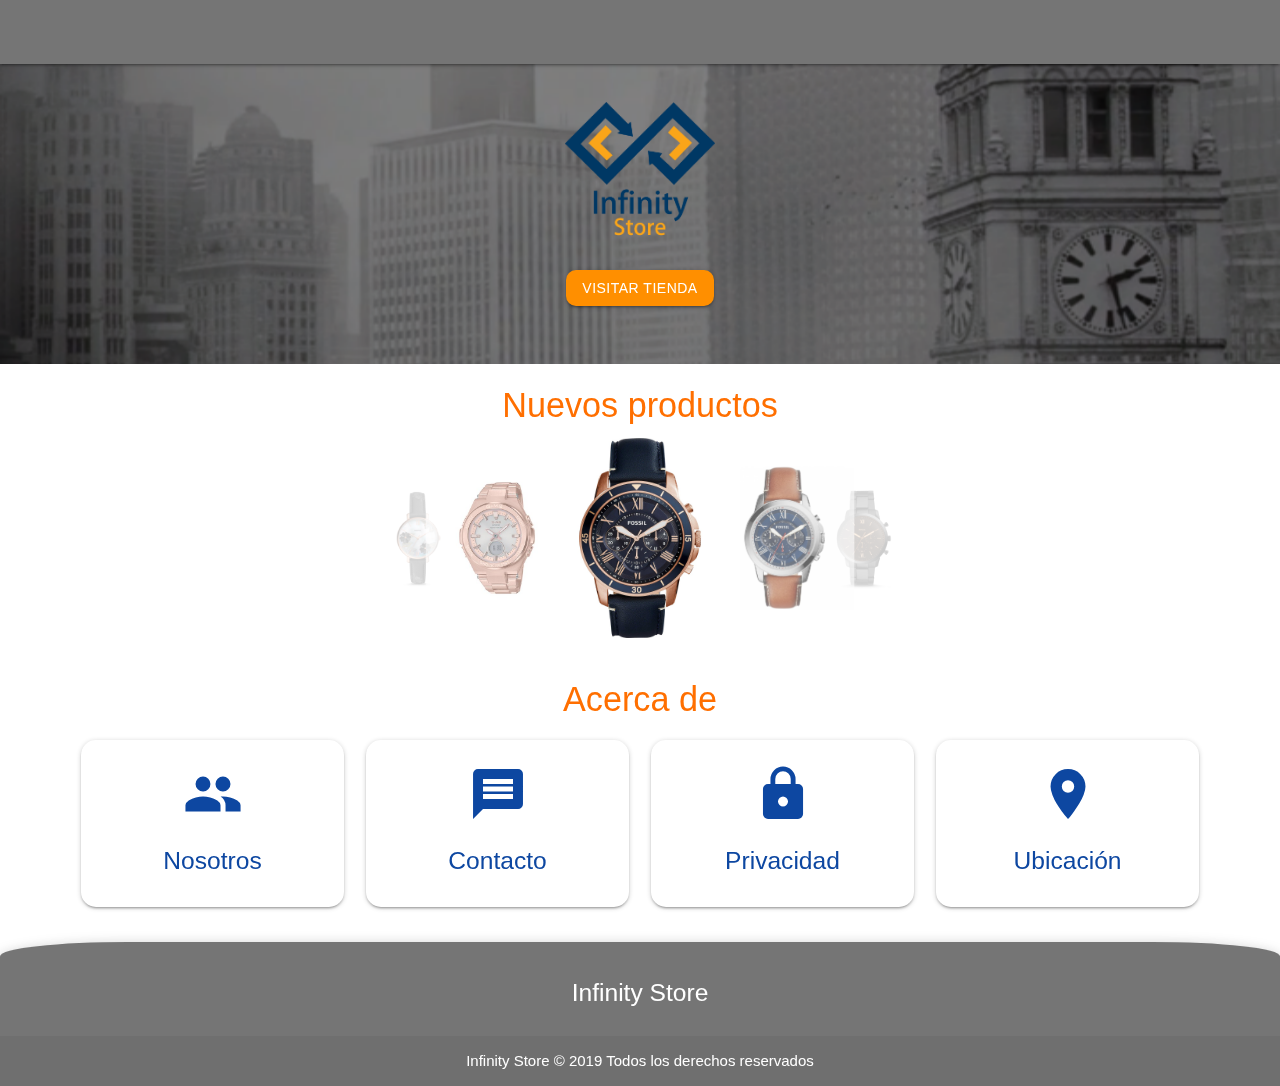
<file: index.html>
<!DOCTYPE html>
<html>
<head>
	<title>Bienvenido</title>
	<meta charset="utf-8">
	<meta name="theme-color" content="#757575" />
	<!--ícono en la pestaña de las páginas-->
	<link rel="icon" type="image/png" href="logo.png">
	<!--Para que el navegador interprete la versión móvil-->
	<meta name="viewport" content="width=device-width, initial-scale=1.0"/>

	<link href="css/materialize.css" type="text/css" rel="stylesheet" media="screen,projection">
	<link href="css/style.css" type="text/css" rel="stylesheet" media="screen,projection"/>
	<link rel="stylesheet" href="css/bootstrap-grid.css">

	<script src="js/jquery-3.3.1.js"></script>
	<script src="js/materialize.min.js"></script>	
	<script src="js/init.js"></script>
	<script type="text/javascript" src="https://www.google.com/recaptcha/api.js"></script>
</head>

<body bgcolor="white">
	<div class="navbar">
		<nav class="grey darken-1">
			<div class="container">
				<div class="nav-wrapper">
					<a href="#" data-target="slide-out" class="sidenav-trigger"><i class="material-icons">menu</i></a>
				</div>
			</div>
		</nav>
	</div>

	<ul class="sidenav" id="slide-out">
		<div class="center">
			<img src="logo2.png" id="img-banner" width="80%">
		</div>
		<div class="divider"></div>
		<div class="barra">
			<a href="index.html"><h6 class="barra-elemento barra-activa"><i class="material-icons left">home</i>Página Principal</h6></a>
			<div class="divider"></div>
			<a href="http://148.227.227.61/~dace15/oscommerce-2.3.4.1/catalog/"><h6 class="barra-elemento"><i class="material-icons left">shopping_cart</i>Visitar tienda</h6></a>
			<div class="divider"></div>
			<li><a class="subheader">Redes sociales</a></li>
			<a href="fb.com/joseluciopc"><h6 class="barra-elemento" id="facebook"><i class="material-icons left">open_in_new</i>Facebook</h6></a>
			<a href="twitter.com/joseluciopc"><h6 class="barra-elemento" id="twitter"><i class="material-icons left">open_in_new</i>Twitter</h6></a>
		</div>
	</ul>

	<main>
		<div class="parallax-container">
			<div class="section no-pad-bot center">
				<br>
				<img src="logo.png" width="150px"><br><br>
				<a href="http://148.227.227.61/~dace15/oscommerce-2.3.4.1/catalog/" class="btn waves-effect waves-dark amber darken-3">Visitar tienda</a>
			</div>

    		<div class="parallax">
    			<img src="torre.png">
    		</div>
		</div>
		<div class="container">
			<div class="row center">
				<div class="col-12">
					<h4 class="amber-text text-darken-4">Nuevos productos</h4>
				</div>
				<div class="col-12">
					<div class="carousel">
						<a class="carousel-item" href="#one!"><img src="products/reloj (1).jpg"></a>
						<a class="carousel-item" href="#one!"><img src="products/reloj (2).jpg"></a>
						<a class="carousel-item" href="#one!"><img src="products/reloj (3).jpg"></a>
						<a class="carousel-item" href="#one!"><img src="products/reloj (4).jpg"></a>
						<a class="carousel-item" href="#one!"><img src="products/reloj (5).jpg"></a>
						<a class="carousel-item" href="#one!"><img src="products/reloj (6).jpg"></a>
						<a class="carousel-item" href="#one!"><img src="products/reloj (7).jpg"></a>
						<a class="carousel-item" href="#one!"><img src="products/reloj (8).jpg"></a>
					</div>
				</div>
			</div>

			<div class="row center">
				<div class="col-12">
					<h4 class="amber-text text-darken-4">Acerca de</h4>
				</div>
				<div class="col s6 m4 l3">
					<a href="nosotros.html">
						<div class="card-panel blue-text text-darken-4 hoverable">
							<i class="material-icons medium">people</i>
							<h5>Nosotros</h5>
						</div>
					</a>
				</div>
				<div class="col s6 m4 l3">
					<a href="contacto.html">
						<div class="card-panel blue-text text-darken-4 hoverable">
							<i class="material-icons medium">message</i>
							<h5>Contacto</h5>
						</div>
					</a>
				</div>
				<div class="col s6 m4 l3">
					<a href="privacidad.html">
						<div class="card-panel blue-text text-darken-4 hoverable">
							<i class="material-icons medium">lock</i>
							<h5>Privacidad</h5>
						</div>
					</a>
				</div>
				<div class="col s6 m4 l3">
					<a href="ubicacion.html">
						<div class="card-panel blue-text text-darken-4 hoverable">
							<i class="material-icons medium">location_on</i>
							<h5>Ubicación</h5>
						</div>
					</a>
				</div>
			</div>
		</div>
	</main>

	<!--Pie de página-->
	<footer class="page-footer grey darken-1 z-depth-3">
		<div class="container">
			<div class="row center">
				<div class="col-12">
					<h5 class="white-text">Infinity Store</h5>
				</div>
			</div>
		</div>
		<div class="footer-copyright">
			<div class="container center white-text">
				Infinity Store © 2019 Todos los derechos reservados
			</div>
		</div>
	</footer>
</body>
</html>
</file>
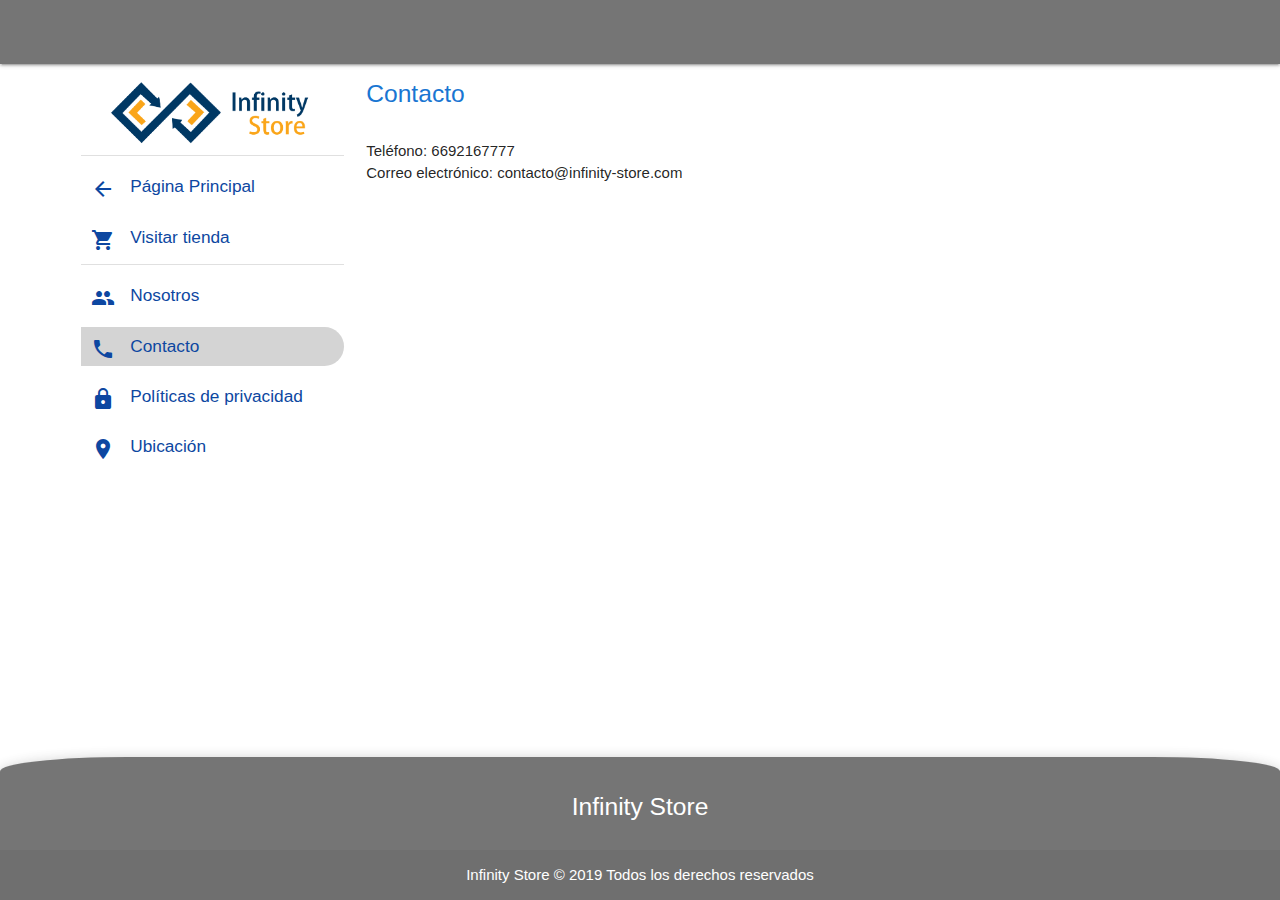
<file: contacto.html>
<!DOCTYPE html>
<html>
<head>
	<title>Contacto</title>
	<meta charset="utf-8">
	<meta name="theme-color" content="#757575" />
	<!--ícono en la pestaña de las páginas-->
	<link rel="icon" type="image/png" href="logo.png">
	<!--Para que el navegador interprete la versión móvil-->
	<meta name="viewport" content="width=device-width, initial-scale=1.0"/>

	<link href="css/materialize.css" type="text/css" rel="stylesheet" media="screen,projection">
	<link href="css/style.css" type="text/css" rel="stylesheet" media="screen,projection"/>
	<link rel="stylesheet" href="css/bootstrap-grid.css">

	<script src="js/jquery-3.3.1.js"></script>
	<script src="js/materialize.min.js"></script>	
	<script src="js/init.js"></script>
	<script type="text/javascript" src="https://www.google.com/recaptcha/api.js"></script>
</head>

<body bgcolor="white">
	<div class="navbar-fixed">
		<nav class="grey darken-1">
			<div class="container">
				<div class="nav-wrapper">
					<a href="#" data-target="slide-out" class="sidenav-trigger"><i class="material-icons">menu</i></a>
				</div>
			</div>
		</nav>
	</div>

	<ul class="sidenav" id="slide-out">
		<div class="center">
			<img src="logo2.png" id="img-banner" width="80%">
		</div>
		<div class="divider"></div>
		<div class="barra">
			<a href="index.html"><h6 class="barra-elemento"><i class="material-icons left">arrow_back</i>Página Principal</h6></a>
			<div class="divider"></div>
			<a href="http://148.227.227.61/~dace15/oscommerce-2.3.4.1/catalog/"><h6 class="barra-elemento"><i class="material-icons left">shopping_cart</i>Visitar tienda</h6></a>
			<div class="divider"></div>
			<a href="nosotros.html"><h6 class="barra-elemento"><i class="material-icons left">people</i>Nosotros</h6></a>
			<a href="contacto.html"><h6 class="barra-elemento barra-activa"><i class="material-icons left">phone</i>Contacto</h6></a>
			<a href="privacidad.html"><h6 class="barra-elemento"><i class="material-icons left">lock</i>Políticas de privacidad</h6></a>
			<a href="ubicacion.html"><h6 class="barra-elemento"><i class="material-icons left">location_on</i>Ubicación</h6></a>
		</div>
	</ul>

	<main>
		<div class="container">
			<div class="row">
				<div class="col s12 m3 l3 hide-on-small-only">
					<div class="center">
						<img src="logo2.png" id="img-banner" width="80%">
					</div>
					<div class="divider"></div>
					<div class="barra">
						<a href="index.html"><h6 class="barra-elemento"><i class="material-icons left">arrow_back</i>Página Principal</h6></a>
						<a href="http://148.227.227.61/~dace15/oscommerce-2.3.4.1/catalog/"><h6 class="barra-elemento"><i class="material-icons left">shopping_cart</i>Visitar tienda</h6></a>
						<div class="divider"></div>
						<a href="nosotros.html"><h6 class="barra-elemento"><i class="material-icons left">people</i>Nosotros</h6></a>
						<a href="contacto.html"><h6 class="barra-elemento barra-activa"><i class="material-icons left">phone</i>Contacto</h6></a>
						<a href="privacidad.html"><h6 class="barra-elemento"><i class="material-icons left">lock</i>Políticas de privacidad</h6></a>
						<a href="ubicacion.html"><h6 class="barra-elemento"><i class="material-icons left">location_on</i>Ubicación</h6></a>
					</div>
				</div>
				<div class="col s12 m9 l9">
					<h5 class="blue-text text-darken-2">Contacto</h5><br>
					<div>
						Teléfono: 6692167777 <br>
						Correo electrónico: contacto@infinity-store.com
					</div>
				</div>
			</div>
		</div>
	</main>

	<!--Pie de página-->
	<footer class="page-footer grey darken-1 z-depth-3">
		<div class="container">
			<div class="row center">
				<div class="col-12">
					<h5 class="white-text">Infinity Store</h5>
				</div>
			</div>
		</div>
		<div class="footer-copyright">
			<div class="container center white-text">
				Infinity Store © 2019 Todos los derechos reservados
			</div>
		</div>
	</footer>
</body>
</html>
</file>
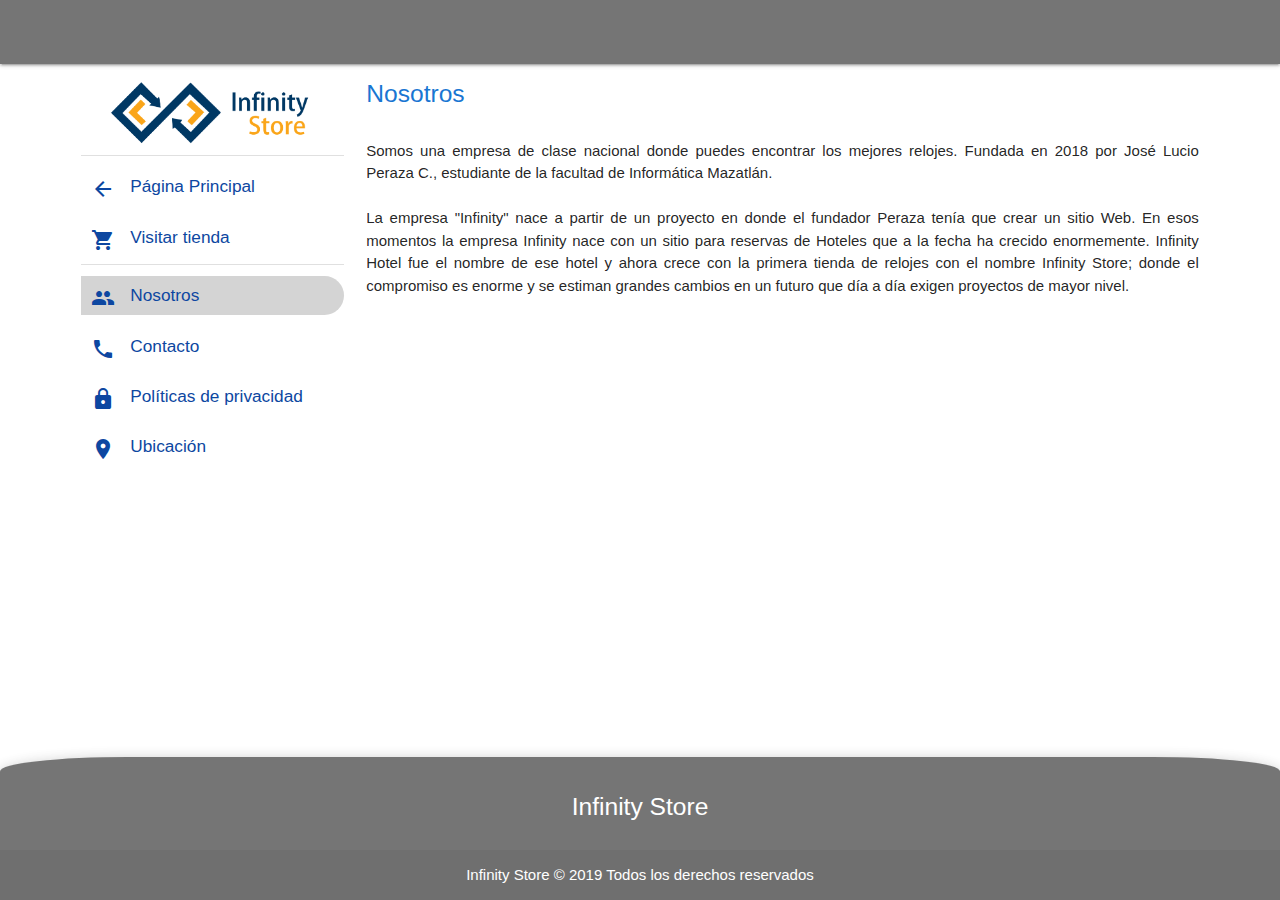
<file: nosotros.html>
<!DOCTYPE html>
<html>
<head>
	<title>Nosotros</title>
	<meta charset="utf-8">
	<meta name="theme-color" content="#757575" />
	<!--ícono en la pestaña de las páginas-->
	<link rel="icon" type="image/png" href="logo.png">
	<!--Para que el navegador interprete la versión móvil-->
	<meta name="viewport" content="width=device-width, initial-scale=1.0"/>

	<link href="css/materialize.css" type="text/css" rel="stylesheet" media="screen,projection">
	<link href="css/style.css" type="text/css" rel="stylesheet" media="screen,projection"/>
	<link rel="stylesheet" href="css/bootstrap-grid.css">

	<script src="js/jquery-3.3.1.js"></script>
	<script src="js/materialize.min.js"></script>	
	<script src="js/init.js"></script>
	<script type="text/javascript" src="https://www.google.com/recaptcha/api.js"></script>
</head>

<body bgcolor="white">
	<div class="navbar-fixed">
		<nav class="grey darken-1">
			<div class="container">
				<div class="nav-wrapper">
					<a href="#" data-target="slide-out" class="sidenav-trigger"><i class="material-icons">menu</i></a>
				</div>
			</div>
		</nav>
	</div>

	<ul class="sidenav" id="slide-out">
		<div class="center">
			<img src="logo2.png" id="img-banner" width="80%">
		</div>
		<div class="divider"></div>
		<div class="barra">
			<a href="index.html"><h6 class="barra-elemento"><i class="material-icons left">arrow_back</i>Página Principal</h6></a>
			<div class="divider"></div>
			<a href="http://148.227.227.61/~dace15/oscommerce-2.3.4.1/catalog/"><h6 class="barra-elemento"><i class="material-icons left">shopping_cart</i>Visitar tienda</h6></a>
			<div class="divider"></div>
			<a href="nosotros.html"><h6 class="barra-elemento barra-activa"><i class="material-icons left">people</i>Nosotros</h6></a>
			<a href="contacto.html"><h6 class="barra-elemento"><i class="material-icons left">phone</i>Contacto</h6></a>
			<a href="privacidad.html"><h6 class="barra-elemento"><i class="material-icons left">lock</i>Políticas de privacidad</h6></a>
			<a href="ubicacion.html"><h6 class="barra-elemento"><i class="material-icons left">location_on</i>Ubicación</h6></a>
		</div>
	</ul>

	<main>
		<div class="container">
			<div class="row">
				<div class="col s12 m3 l3 hide-on-small-only">
					<div class="center">
						<img src="logo2.png" id="img-banner" width="80%">
					</div>
					<div class="divider"></div>
					<div class="barra">
						<a href="index.html"><h6 class="barra-elemento"><i class="material-icons left">arrow_back</i>Página Principal</h6></a>
						<a href="http://148.227.227.61/~dace15/oscommerce-2.3.4.1/catalog/"><h6 class="barra-elemento"><i class="material-icons left">shopping_cart</i>Visitar tienda</h6></a>
						<div class="divider"></div>
						<a href="nosotros.html"><h6 class="barra-elemento barra-activa"><i class="material-icons left">people</i>Nosotros</h6></a>
						<a href="contacto.html"><h6 class="barra-elemento"><i class="material-icons left">phone</i>Contacto</h6></a>
						<a href="privacidad.html"><h6 class="barra-elemento"><i class="material-icons left">lock</i>Políticas de privacidad</h6></a>
						<a href="ubicacion.html"><h6 class="barra-elemento"><i class="material-icons left">location_on</i>Ubicación</h6></a>
					</div>
				</div>
				<div class="col s12 m9 l9">
					<h5 class="blue-text text-darken-2">Nosotros</h5><br>
					<div align="justify">
						Somos una empresa de clase nacional donde puedes encontrar los mejores relojes.
						Fundada en 2018 por José Lucio Peraza C., estudiante de la facultad de Informática Mazatlán. <br><br>
						La empresa "Infinity" nace a partir de un proyecto en donde el fundador Peraza tenía que crear un sitio Web. En esos momentos la empresa Infinity nace con un sitio para reservas de Hoteles que a la fecha ha crecido enormemente. Infinity Hotel fue el nombre de ese hotel y ahora crece con la primera tienda de relojes con el nombre Infinity Store; donde el compromiso es enorme y se estiman grandes cambios en un futuro que día a día exigen proyectos de mayor nivel.
					</div>
				</div>
			</div>
		</div>
	</main>

	<!--Pie de página-->
	<footer class="page-footer grey darken-1 z-depth-3">
		<div class="container">
			<div class="row center">
				<div class="col-12">
					<h5 class="white-text">Infinity Store</h5>
				</div>
			</div>
		</div>
		<div class="footer-copyright">
			<div class="container center white-text">
				Infinity Store © 2019 Todos los derechos reservados
			</div>
		</div>
	</footer>
</body>
</html>
</file>
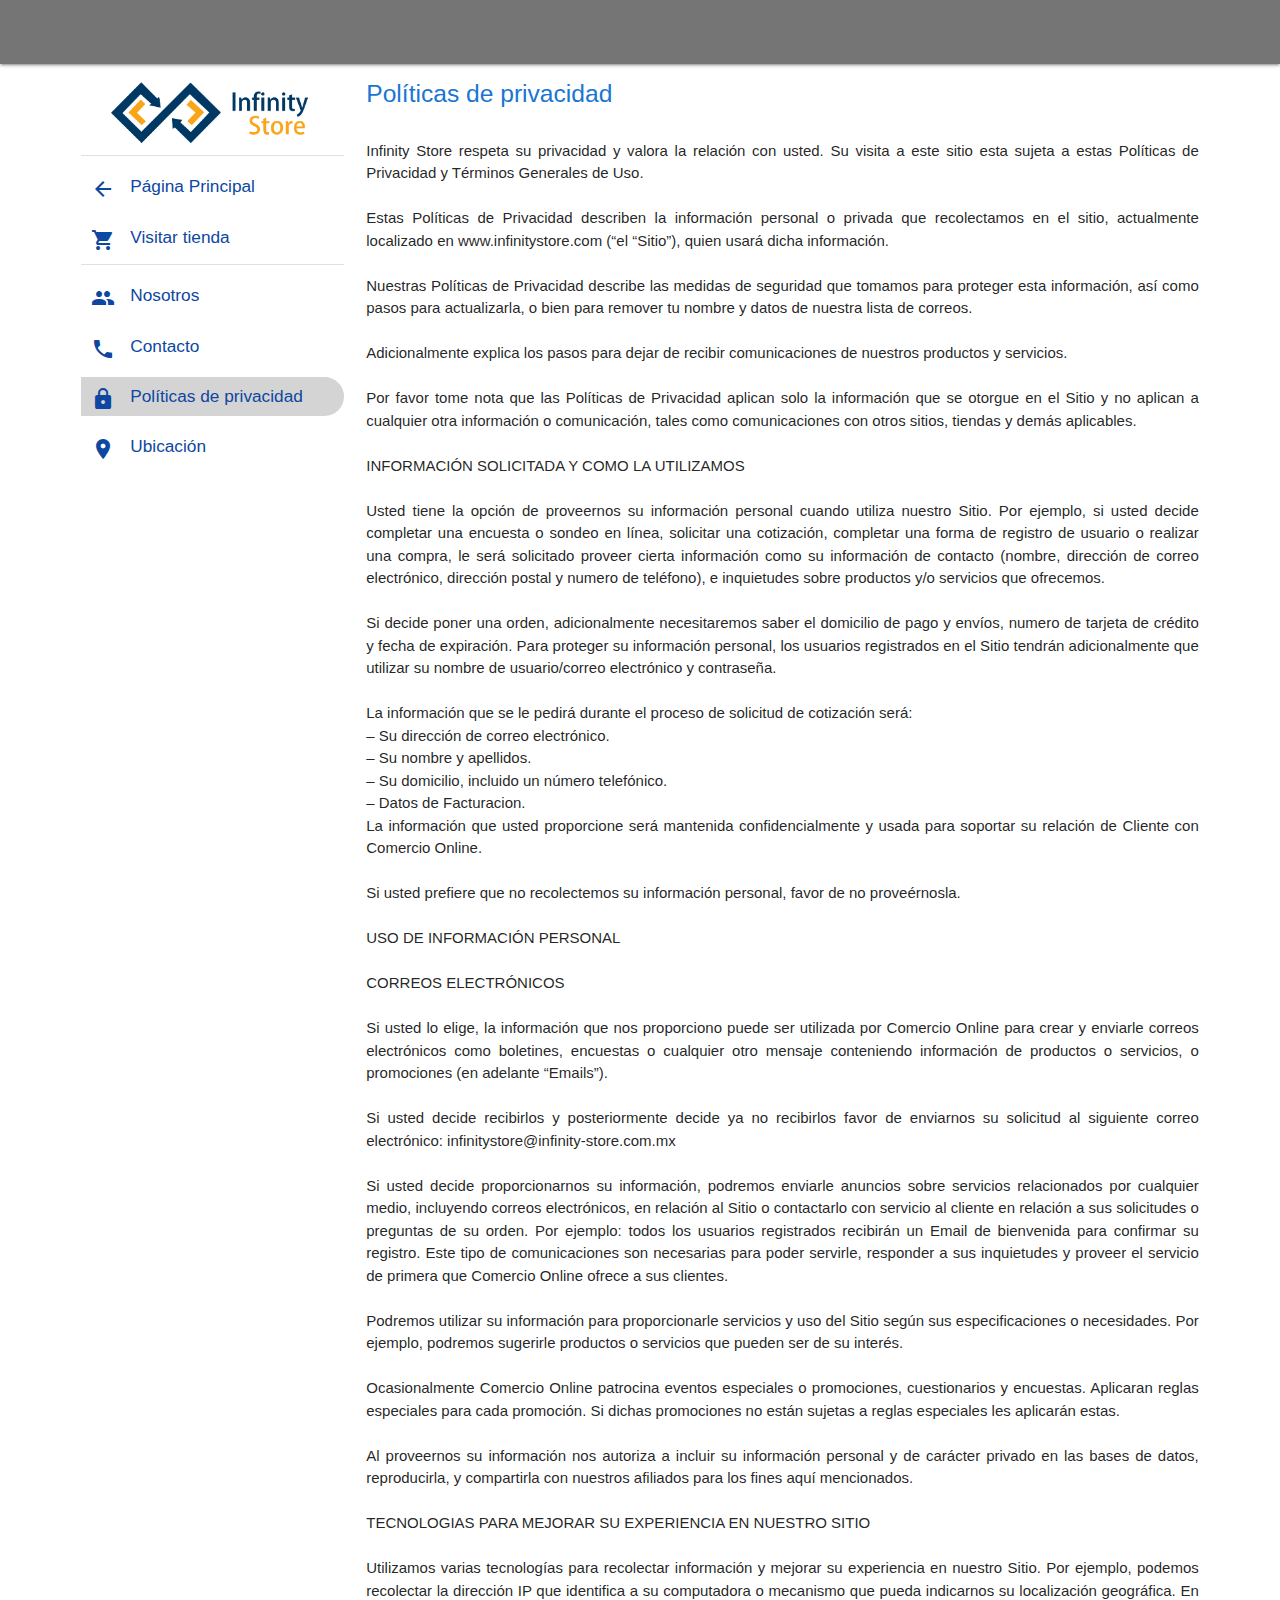
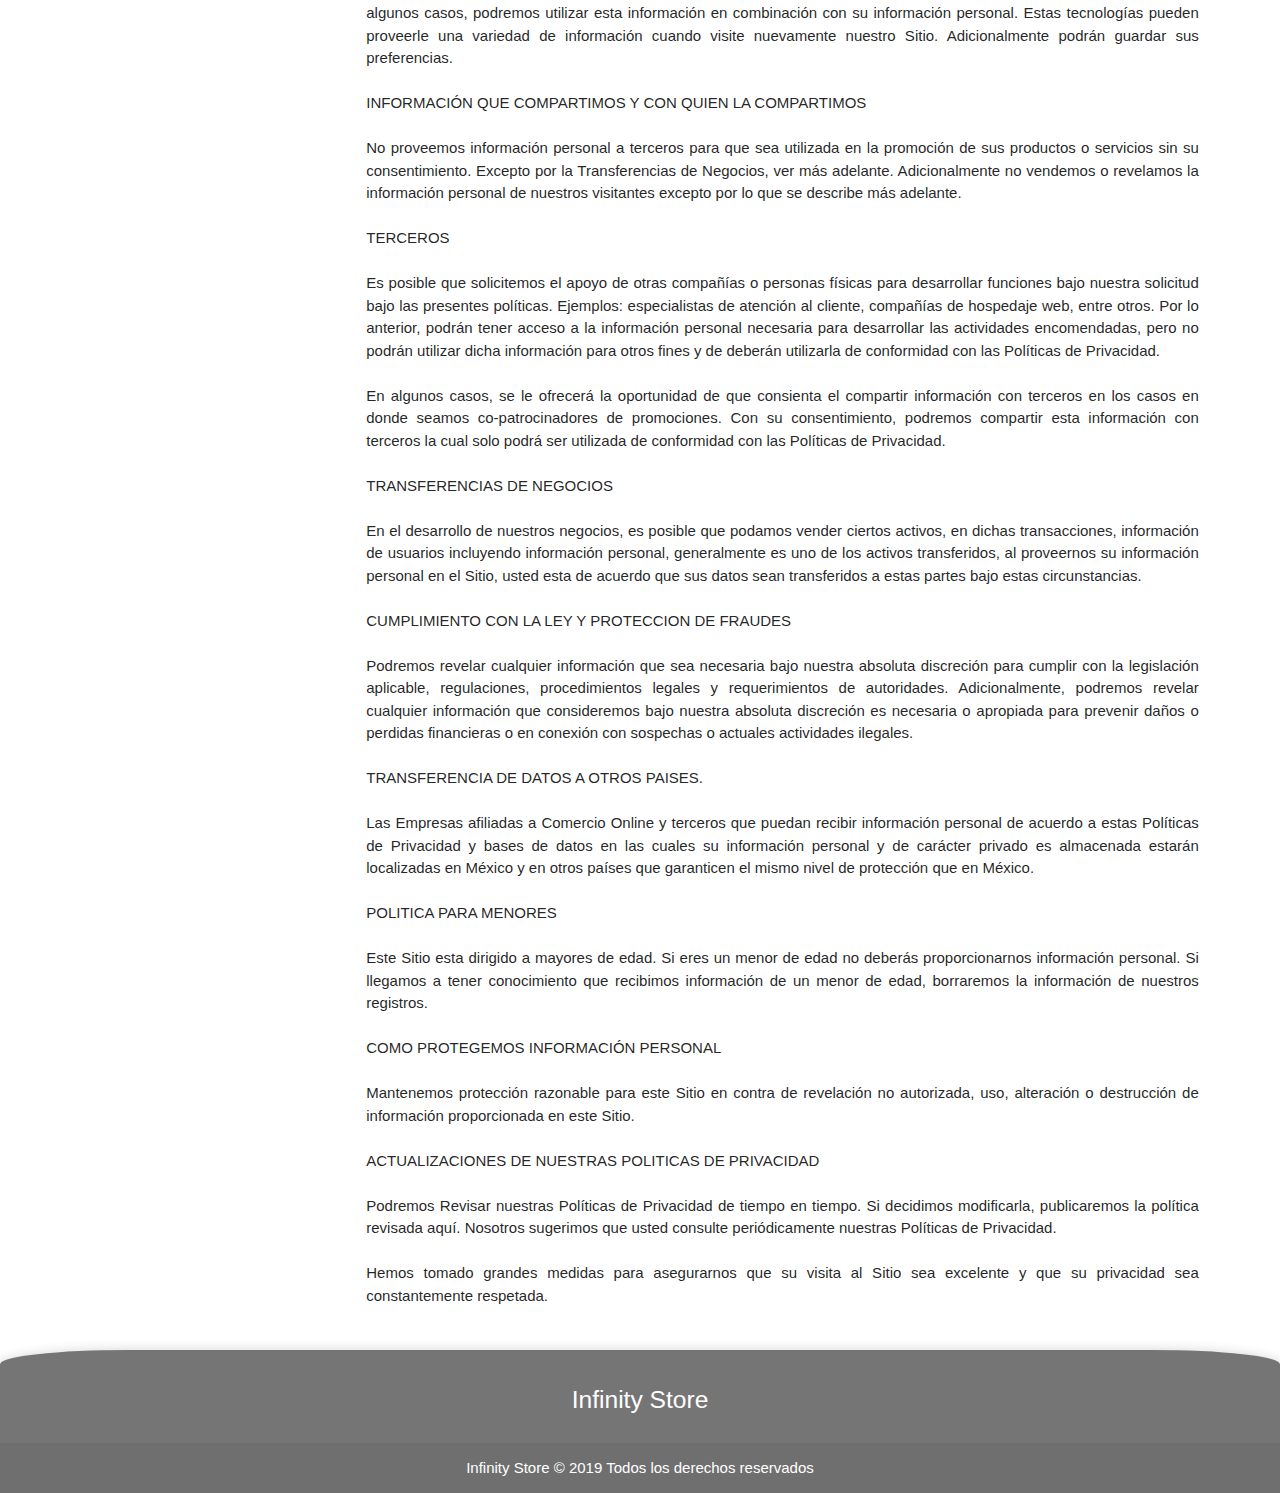
<file: privacidad.html>
<!DOCTYPE html>
<html>
<head>
	<title>Políticas de Privacidad</title>
	<meta charset="utf-8">
	<meta name="theme-color" content="#757575" />
	<!--ícono en la pestaña de las páginas-->
	<link rel="icon" type="image/png" href="logo.png">
	<!--Para que el navegador interprete la versión móvil-->
	<meta name="viewport" content="width=device-width, initial-scale=1.0"/>

	<link href="css/materialize.css" type="text/css" rel="stylesheet" media="screen,projection">
	<link href="css/style.css" type="text/css" rel="stylesheet" media="screen,projection"/>
	<link rel="stylesheet" href="css/bootstrap-grid.css">

	<script src="js/jquery-3.3.1.js"></script>
	<script src="js/materialize.min.js"></script>	
	<script src="js/init.js"></script>
	<script type="text/javascript" src="https://www.google.com/recaptcha/api.js"></script>
</head>

<body bgcolor="white">
	<div class="navbar-fixed">
		<nav class="grey darken-1">
			<div class="container">
				<div class="nav-wrapper">
					<a href="#" data-target="slide-out" class="sidenav-trigger"><i class="material-icons">menu</i></a>
				</div>
			</div>
		</nav>
	</div>

	<ul class="sidenav" id="slide-out">
		<div class="center">
			<img src="logo2.png" id="img-banner" width="80%">
		</div>
		<div class="divider"></div>
		<div class="barra">
			<a href="index.html"><h6 class="barra-elemento"><i class="material-icons left">arrow_back</i>Página Principal</h6></a>
			<div class="divider"></div>
			<a href="http://148.227.227.61/~dace15/oscommerce-2.3.4.1/catalog/"><h6 class="barra-elemento"><i class="material-icons left">shopping_cart</i>Visitar tienda</h6></a>
			<div class="divider"></div>
			<a href="nosotros.html"><h6 class="barra-elemento"><i class="material-icons left">people</i>Nosotros</h6></a>
			<a href="contacto.html"><h6 class="barra-elemento"><i class="material-icons left">phone</i>Contacto</h6></a>
			<a href="privacidad.html"><h6 class="barra-elemento barra-activa"><i class="material-icons left">lock</i>Políticas de privacidad</h6></a>
			<a href="ubicacion.html"><h6 class="barra-elemento"><i class="material-icons left">location_on</i>Ubicación</h6></a>
		</div>
	</ul>

	<main>
		<div class="container">
			<div class="row">
				<div class="col s12 m3 l3 hide-on-small-only">
					<div class="center">
						<img src="logo2.png" id="img-banner" width="80%">
					</div>
					<div class="divider"></div>
					<div class="barra">
						<a href="index.html"><h6 class="barra-elemento"><i class="material-icons left">arrow_back</i>Página Principal</h6></a>
						<a href="http://148.227.227.61/~dace15/oscommerce-2.3.4.1/catalog/"><h6 class="barra-elemento"><i class="material-icons left">shopping_cart</i>Visitar tienda</h6></a>
						<div class="divider"></div>
						<a href="nosotros.html"><h6 class="barra-elemento"><i class="material-icons left">people</i>Nosotros</h6></a>
						<a href="contacto.html"><h6 class="barra-elemento"><i class="material-icons left">phone</i>Contacto</h6></a>
						<a href="privacidad.html"><h6 class="barra-elemento barra-activa"><i class="material-icons left">lock</i>Políticas de privacidad</h6></a>
						<a href="ubicacion.html"><h6 class="barra-elemento"><i class="material-icons left">location_on</i>Ubicación</h6></a>
					</div>
				</div>
				<div class="col s12 m9 l9">
					<h5 class="blue-text text-darken-2">Políticas de privacidad</h5><br>
					<div align="justify">
						Infinity Store respeta su privacidad y valora la relación con usted. Su visita a este sitio esta sujeta a estas Políticas de Privacidad y Términos Generales de Uso.
						<br><br>

						Estas Políticas de Privacidad describen la información personal o privada que recolectamos en el sitio, actualmente localizado en www.infinitystore.com (“el “Sitio”), quien usará dicha información.
						<br><br>

						Nuestras Políticas de Privacidad describe las medidas de seguridad que tomamos para proteger esta información, así como pasos para actualizarla, o bien para remover tu nombre y datos de nuestra lista de correos.
						<br><br>

						Adicionalmente explica los pasos para dejar de recibir comunicaciones de nuestros productos y servicios.
						<br><br>

						Por favor tome nota que las Políticas de Privacidad aplican solo la información que se otorgue en el Sitio y no aplican a cualquier otra información o comunicación, tales como comunicaciones con otros sitios, tiendas y demás aplicables.
						<br><br>

						INFORMACIÓN SOLICITADA Y COMO LA UTILIZAMOS
						<br><br>

						Usted tiene la opción de proveernos su información personal cuando utiliza nuestro Sitio. Por ejemplo, si usted decide completar una encuesta o sondeo en línea, solicitar una cotización, completar una forma de registro de usuario o realizar una compra, le será solicitado proveer cierta información como su información de contacto (nombre, dirección de correo electrónico, dirección postal y numero de teléfono), e inquietudes sobre productos y/o servicios que ofrecemos.
						<br><br>

						Si decide poner una orden, adicionalmente necesitaremos saber el domicilio de pago y envíos, numero de tarjeta de crédito y fecha de expiración. Para proteger su información personal, los usuarios registrados en el Sitio tendrán adicionalmente que utilizar su nombre de usuario/correo electrónico y contraseña.
						<br><br>

						La información que se le pedirá durante el proceso de solicitud de cotización será: <br>
						– Su dirección de correo electrónico. <br>
						– Su nombre y apellidos. <br>
						– Su domicilio, incluido un número telefónico. <br>
						– Datos de Facturacion. <br>
						La información que usted proporcione será mantenida confidencialmente y usada para soportar su relación de Cliente con Comercio Online.
						<br><br>

						Si usted prefiere que no recolectemos su información personal, favor de no proveérnosla.
						<br><br>

						USO DE INFORMACIÓN PERSONAL<br><br>

						CORREOS ELECTRÓNICOS<br><br>

						Si usted lo elige, la información que nos proporciono puede ser utilizada por Comercio Online para crear y enviarle correos electrónicos como boletines, encuestas o cualquier otro mensaje conteniendo información de productos o servicios, o promociones (en adelante “Emails”).
						<br><br>

						Si usted decide recibirlos y posteriormente decide ya no recibirlos favor de enviarnos su solicitud al siguiente correo electrónico: infinitystore@infinity-store.com.mx<br><br>

						Si usted decide proporcionarnos su información, podremos enviarle anuncios sobre servicios relacionados por cualquier medio, incluyendo correos electrónicos, en relación al Sitio o contactarlo con servicio al cliente en relación a sus solicitudes o preguntas de su orden. Por ejemplo: todos los usuarios registrados recibirán un Email de bienvenida para confirmar su registro. Este tipo de comunicaciones son necesarias para poder servirle, responder a sus inquietudes y proveer el servicio de primera que Comercio Online ofrece a sus clientes.<br><br>

						Podremos utilizar su información para proporcionarle servicios y uso del Sitio según sus especificaciones o necesidades. Por ejemplo, podremos sugerirle productos o servicios que pueden ser de su interés.<br><br>

						Ocasionalmente Comercio Online patrocina eventos especiales o promociones, cuestionarios y encuestas. Aplicaran reglas especiales para cada promoción. Si dichas promociones no están sujetas a reglas especiales les aplicarán estas.<br><br>

						Al proveernos su información nos autoriza a incluir su información personal y de carácter privado en las bases de datos, reproducirla, y compartirla con nuestros afiliados para los fines aquí mencionados.<br><br>

						TECNOLOGIAS PARA MEJORAR SU EXPERIENCIA EN NUESTRO SITIO<br><br>

						Utilizamos varias tecnologías para recolectar información y mejorar su experiencia en nuestro Sitio. Por ejemplo, podemos recolectar la dirección IP que identifica a su computadora o mecanismo que pueda indicarnos su localización geográfica. En algunos casos, podremos utilizar esta información en combinación con su información personal. Estas tecnologías pueden proveerle una variedad de información cuando visite nuevamente nuestro Sitio. Adicionalmente podrán guardar sus preferencias.<br><br>

						INFORMACIÓN QUE COMPARTIMOS Y CON QUIEN LA COMPARTIMOS<br><br>

						No proveemos información personal a terceros para que sea utilizada en la promoción de sus productos o servicios sin su consentimiento. Excepto por la Transferencias de Negocios, ver más adelante. Adicionalmente no vendemos o revelamos la información personal de nuestros visitantes excepto por lo que se describe más adelante.<br><br>

						TERCEROS<br><br>

						Es posible que solicitemos el apoyo de otras compañías o personas físicas para desarrollar funciones bajo nuestra solicitud bajo las presentes políticas. Ejemplos: especialistas de atención al cliente, compañías de hospedaje web, entre otros. Por lo anterior, podrán tener acceso a la información personal necesaria para desarrollar las actividades encomendadas, pero no podrán utilizar dicha información para otros fines y de deberán utilizarla de conformidad con las Políticas de Privacidad.<br><br>

						En algunos casos, se le ofrecerá la oportunidad de que consienta el compartir información con terceros en los casos en donde seamos co-patrocinadores de promociones. Con su consentimiento, podremos compartir esta información con terceros la cual solo podrá ser utilizada de conformidad con las Políticas de Privacidad.<br><br>

						TRANSFERENCIAS DE NEGOCIOS<br><br>

						En el desarrollo de nuestros negocios, es posible que podamos vender ciertos activos, en dichas transacciones, información de usuarios incluyendo información personal, generalmente es uno de los activos transferidos, al proveernos su información personal en el Sitio, usted esta de acuerdo que sus datos sean transferidos a estas partes bajo estas circunstancias.<br><br>

						CUMPLIMIENTO CON LA LEY Y PROTECCION DE FRAUDES<br><br>

						Podremos revelar cualquier información que sea necesaria bajo nuestra absoluta discreción para cumplir con la legislación aplicable, regulaciones, procedimientos legales y requerimientos de autoridades. Adicionalmente, podremos revelar cualquier información que consideremos bajo nuestra absoluta discreción es necesaria o apropiada para prevenir daños o perdidas financieras o en conexión con sospechas o actuales actividades ilegales.<br><br>

						TRANSFERENCIA DE DATOS A OTROS PAISES.<br><br>

						Las Empresas afiliadas a Comercio Online y terceros que puedan recibir información personal de acuerdo a estas Políticas de Privacidad y bases de datos en las cuales su información personal y de carácter privado es almacenada estarán localizadas en México y en otros países que garanticen el mismo nivel de protección que en México.<br><br>

						POLITICA PARA MENORES<br><br>

						Este Sitio esta dirigido a mayores de edad. Si eres un menor de edad no deberás proporcionarnos información personal. Si llegamos a tener conocimiento que recibimos información de un menor de edad, borraremos la información de nuestros registros.<br><br>

						COMO PROTEGEMOS INFORMACIÓN PERSONAL<br><br>

						Mantenemos protección razonable para este Sitio en contra de revelación no autorizada, uso, alteración o destrucción de información proporcionada en este Sitio.<br><br>

						ACTUALIZACIONES DE NUESTRAS POLITICAS DE PRIVACIDAD<br><br>

						Podremos Revisar nuestras Políticas de Privacidad de tiempo en tiempo. Si decidimos modificarla, publicaremos la política revisada aquí. Nosotros sugerimos que usted consulte periódicamente nuestras Políticas de Privacidad.<br><br>

						Hemos tomado grandes medidas para asegurarnos que su visita al Sitio sea excelente y que su privacidad sea constantemente respetada.<br><br>


					</div>
				</div>
			</div>
		</div>
	</main>

	<!--Pie de página-->
	<footer class="page-footer grey darken-1 z-depth-3">
		<div class="container">
			<div class="row center">
				<div class="col-12">
					<h5 class="white-text">Infinity Store</h5>
				</div>
			</div>
		</div>
		<div class="footer-copyright">
			<div class="container center white-text">
				Infinity Store © 2019 Todos los derechos reservados
			</div>
		</div>
	</footer>
</body>
</html>
</file>
<file: css/style.css>
.justificar
{
	text-align: justify;
}

.color-azul {
	color: #01579b;
}

.bordes {
	border-style: solid;
	border-width: 5px;
	border-color: #0d47a1;
	border-radius: 10px;
}

body {
    display: flex;
    min-height: 100vh;
    flex-direction: column;
}

main {
    flex: 1 0 auto;
}

.card-panel {
	border-radius: 15px;
}

.btn {
	border-radius: 10px;
}

		footer {
			border-radius: 10% 10% 0% 0%;
		}

		.barra h6 {
			padding-left: 10px;
			text-decoration: none;
			color: #0d47a1;
		}

		.barra-elemento {
			padding-top: 10px;
			padding-bottom: 10px;
			border-radius: 0px 100px 100px 0px;
		}

		.barra-elemento:hover {
			background-color: #F4F4F4;
		}

		.barra-activa {
			background-color: #D4D4D4;
		}

		#img-banner {
			padding-top: 15px;
		}

#facebook:hover {
	background-color: #3b5998;
	color: white;
}

#twitter:hover {
	background-color: #1da1f2;
	color: white;
}
</file>
